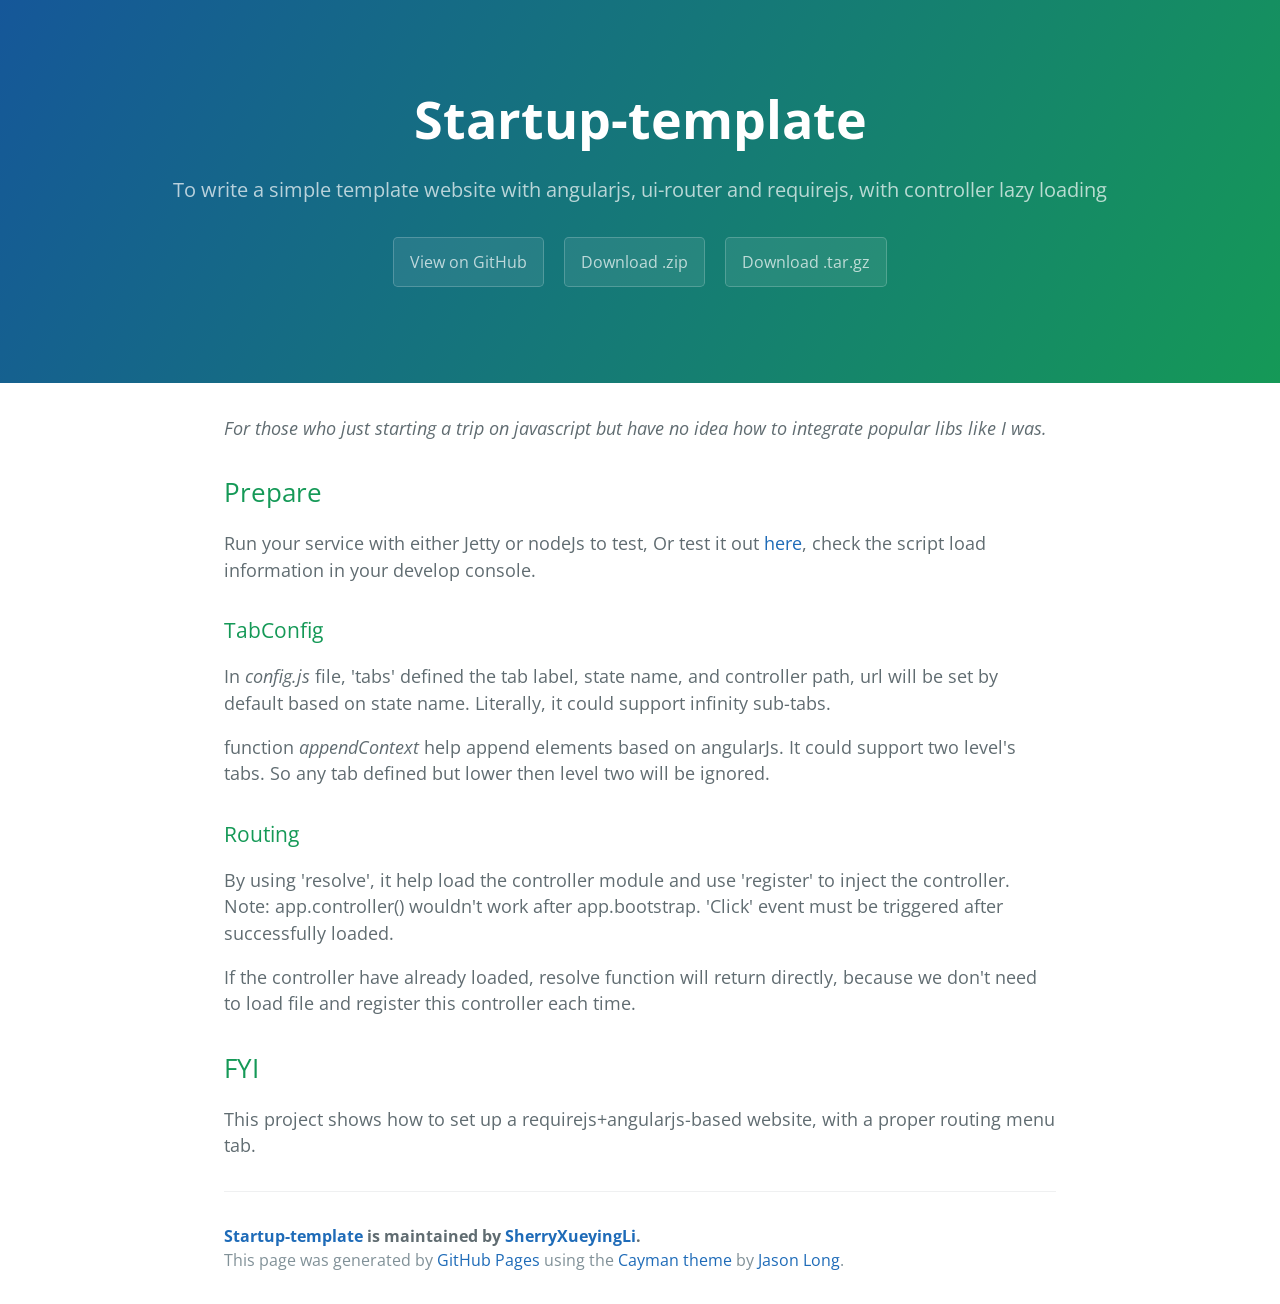
<file: index.html>
<!DOCTYPE html>
<html lang="en-us">
  <head>
    <meta charset="UTF-8">
    <title>Startup-template by SherryXueyingLi</title>
    <meta name="viewport" content="width=device-width, initial-scale=1">
    <link rel="stylesheet" type="text/css" href="stylesheets/normalize.css" media="screen">
    <link href='https://fonts.googleapis.com/css?family=Open+Sans:400,700' rel='stylesheet' type='text/css'>
    <link rel="stylesheet" type="text/css" href="stylesheets/stylesheet.css" media="screen">
    <link rel="stylesheet" type="text/css" href="stylesheets/github-light.css" media="screen">
  </head>
  <body>
    <section class="page-header">
      <h1 class="project-name">Startup-template</h1>
      <h2 class="project-tagline">To write a simple template website with angularjs, ui-router and requirejs, with controller lazy loading</h2>
      <a href="https://github.com/SherryXueyingLi/startup-template" class="btn">View on GitHub</a>
      <a href="https://github.com/SherryXueyingLi/startup-template/zipball/master" class="btn">Download .zip</a>
      <a href="https://github.com/SherryXueyingLi/startup-template/tarball/master" class="btn">Download .tar.gz</a>
    </section>

    <section class="main-content">
      <p><em>For those who just starting a trip on javascript but have no idea how to integrate popular libs like I was.</em></p>

<h2>
<a id="prepare" class="anchor" href="#prepare" aria-hidden="true"><span aria-hidden="true" class="octicon octicon-link"></span></a>Prepare</h2>

<p>Run your service with either Jetty or nodeJs to test, Or test it out <a href="http://sherryxueyingli.github.io/startup-template/www/startup/index.html#/main">here</a>, check the script load information in your develop console.</p>

<h3>
<a id="tabconfig" class="anchor" href="#tabconfig" aria-hidden="true"><span aria-hidden="true" class="octicon octicon-link"></span></a>TabConfig</h3>

<p>In <em>config.js</em> file, 'tabs' defined the tab label, state name, and controller path, url will be set by default based on state name.
Literally, it could support infinity sub-tabs.</p>

<p>function <em>appendContext</em> help append elements based on angularJs. 
It could support two level's tabs. So any tab defined but lower then level two will be ignored.</p>

<h3>
<a id="routing" class="anchor" href="#routing" aria-hidden="true"><span aria-hidden="true" class="octicon octicon-link"></span></a>Routing</h3>

<p>By using 'resolve', it help load the controller module and use 'register' to inject the controller.
Note: app.controller() wouldn't work after app.bootstrap.
'Click' event must be triggered after successfully loaded.</p>

<p>If the controller have already loaded, resolve function will return directly, because we don't need to load file and register this controller each time.</p>

<h2>
<a id="fyi" class="anchor" href="#fyi" aria-hidden="true"><span aria-hidden="true" class="octicon octicon-link"></span></a>FYI</h2>

<p>This project shows how to set up a requirejs+angularjs-based website, with a proper routing menu tab.</p>

      <footer class="site-footer">
        <span class="site-footer-owner"><a href="https://github.com/SherryXueyingLi/startup-template">Startup-template</a> is maintained by <a href="https://github.com/SherryXueyingLi">SherryXueyingLi</a>.</span>

        <span class="site-footer-credits">This page was generated by <a href="https://pages.github.com">GitHub Pages</a> using the <a href="https://github.com/jasonlong/cayman-theme">Cayman theme</a> by <a href="https://twitter.com/jasonlong">Jason Long</a>.</span>
      </footer>

    </section>

  
  </body>
</html>
</file>
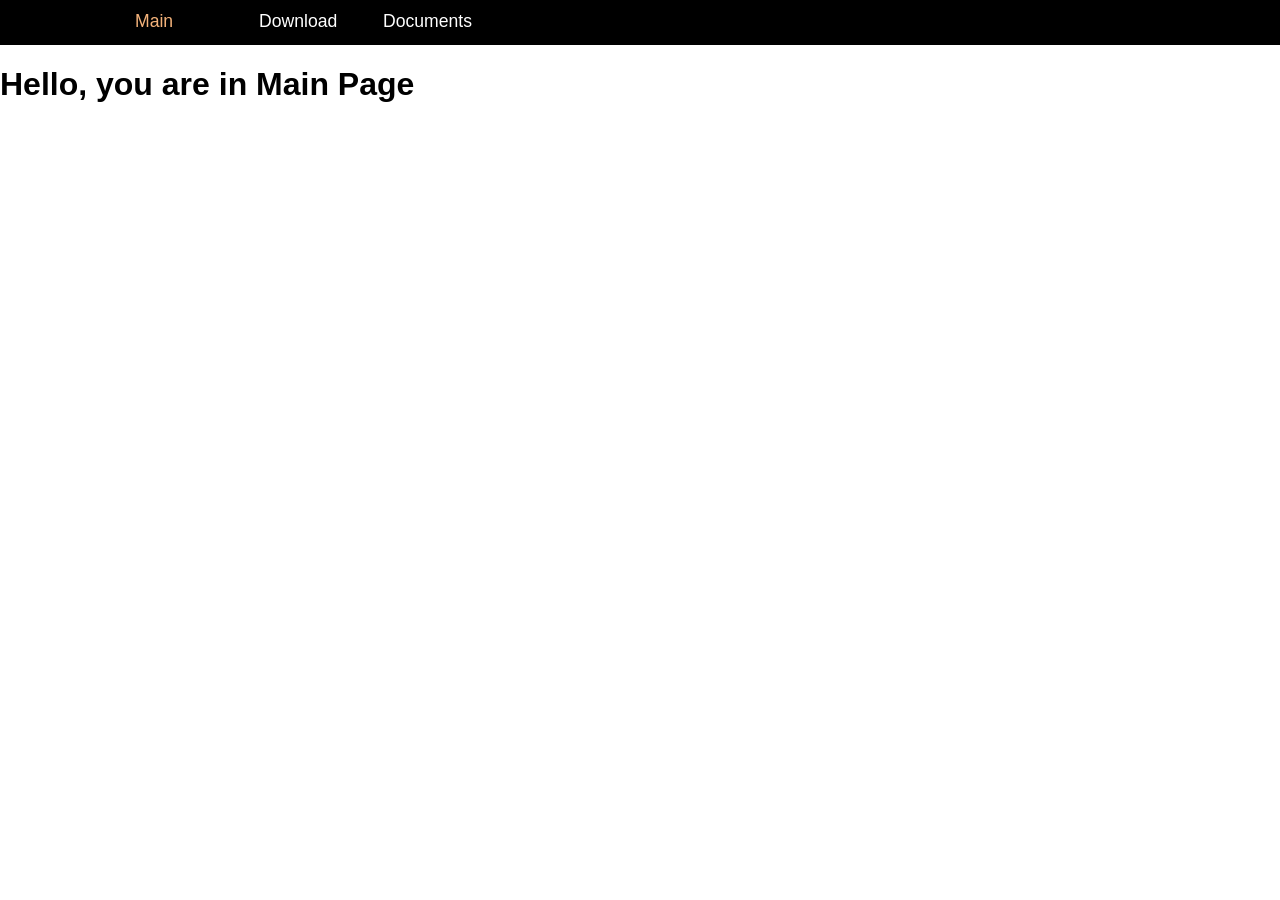
<file: www/startup/index.html>
<!DOCTYPE html>
<html>
<head>
<title>Startup Template</title>
<script src="lib/jquery.js"></script>
<script src="lib/require.js" data-main="main"></script>
</head>
<body>
	<div class="nav" ng-controller="menubar">
	</div>
	<div class="board" ui-view></div>
</body>
</html>
</file>
<file: stylesheets/stylesheet.css>
* {
  box-sizing: border-box; }

body {
  padding: 0;
  margin: 0;
  font-family: "Open Sans", "Helvetica Neue", Helvetica, Arial, sans-serif;
  font-size: 16px;
  line-height: 1.5;
  color: #606c71; }

a {
  color: #1e6bb8;
  text-decoration: none; }
  a:hover {
    text-decoration: underline; }

.btn {
  display: inline-block;
  margin-bottom: 1rem;
  color: rgba(255, 255, 255, 0.7);
  background-color: rgba(255, 255, 255, 0.08);
  border-color: rgba(255, 255, 255, 0.2);
  border-style: solid;
  border-width: 1px;
  border-radius: 0.3rem;
  transition: color 0.2s, background-color 0.2s, border-color 0.2s; }
  .btn + .btn {
    margin-left: 1rem; }

.btn:hover {
  color: rgba(255, 255, 255, 0.8);
  text-decoration: none;
  background-color: rgba(255, 255, 255, 0.2);
  border-color: rgba(255, 255, 255, 0.3); }

@media screen and (min-width: 64em) {
  .btn {
    padding: 0.75rem 1rem; } }

@media screen and (min-width: 42em) and (max-width: 64em) {
  .btn {
    padding: 0.6rem 0.9rem;
    font-size: 0.9rem; } }

@media screen and (max-width: 42em) {
  .btn {
    display: block;
    width: 100%;
    padding: 0.75rem;
    font-size: 0.9rem; }
    .btn + .btn {
      margin-top: 1rem;
      margin-left: 0; } }

.page-header {
  color: #fff;
  text-align: center;
  background-color: #159957;
  background-image: linear-gradient(120deg, #155799, #159957); }

@media screen and (min-width: 64em) {
  .page-header {
    padding: 5rem 6rem; } }

@media screen and (min-width: 42em) and (max-width: 64em) {
  .page-header {
    padding: 3rem 4rem; } }

@media screen and (max-width: 42em) {
  .page-header {
    padding: 2rem 1rem; } }

.project-name {
  margin-top: 0;
  margin-bottom: 0.1rem; }

@media screen and (min-width: 64em) {
  .project-name {
    font-size: 3.25rem; } }

@media screen and (min-width: 42em) and (max-width: 64em) {
  .project-name {
    font-size: 2.25rem; } }

@media screen and (max-width: 42em) {
  .project-name {
    font-size: 1.75rem; } }

.project-tagline {
  margin-bottom: 2rem;
  font-weight: normal;
  opacity: 0.7; }

@media screen and (min-width: 64em) {
  .project-tagline {
    font-size: 1.25rem; } }

@media screen and (min-width: 42em) and (max-width: 64em) {
  .project-tagline {
    font-size: 1.15rem; } }

@media screen and (max-width: 42em) {
  .project-tagline {
    font-size: 1rem; } }

.main-content :first-child {
  margin-top: 0; }
.main-content img {
  max-width: 100%; }
.main-content h1, .main-content h2, .main-content h3, .main-content h4, .main-content h5, .main-content h6 {
  margin-top: 2rem;
  margin-bottom: 1rem;
  font-weight: normal;
  color: #159957; }
.main-content p {
  margin-bottom: 1em; }
.main-content code {
  padding: 2px 4px;
  font-family: Consolas, "Liberation Mono", Menlo, Courier, monospace;
  font-size: 0.9rem;
  color: #383e41;
  background-color: #f3f6fa;
  border-radius: 0.3rem; }
.main-content pre {
  padding: 0.8rem;
  margin-top: 0;
  margin-bottom: 1rem;
  font: 1rem Consolas, "Liberation Mono", Menlo, Courier, monospace;
  color: #567482;
  word-wrap: normal;
  background-color: #f3f6fa;
  border: solid 1px #dce6f0;
  border-radius: 0.3rem; }
  .main-content pre > code {
    padding: 0;
    margin: 0;
    font-size: 0.9rem;
    color: #567482;
    word-break: normal;
    white-space: pre;
    background: transparent;
    border: 0; }
.main-content .highlight {
  margin-bottom: 1rem; }
  .main-content .highlight pre {
    margin-bottom: 0;
    word-break: normal; }
.main-content .highlight pre, .main-content pre {
  padding: 0.8rem;
  overflow: auto;
  font-size: 0.9rem;
  line-height: 1.45;
  border-radius: 0.3rem; }
.main-content pre code, .main-content pre tt {
  display: inline;
  max-width: initial;
  padding: 0;
  margin: 0;
  overflow: initial;
  line-height: inherit;
  word-wrap: normal;
  background-color: transparent;
  border: 0; }
  .main-content pre code:before, .main-content pre code:after, .main-content pre tt:before, .main-content pre tt:after {
    content: normal; }
.main-content ul, .main-content ol {
  margin-top: 0; }
.main-content blockquote {
  padding: 0 1rem;
  margin-left: 0;
  color: #819198;
  border-left: 0.3rem solid #dce6f0; }
  .main-content blockquote > :first-child {
    margin-top: 0; }
  .main-content blockquote > :last-child {
    margin-bottom: 0; }
.main-content table {
  display: block;
  width: 100%;
  overflow: auto;
  word-break: normal;
  word-break: keep-all; }
  .main-content table th {
    font-weight: bold; }
  .main-content table th, .main-content table td {
    padding: 0.5rem 1rem;
    border: 1px solid #e9ebec; }
.main-content dl {
  padding: 0; }
  .main-content dl dt {
    padding: 0;
    margin-top: 1rem;
    font-size: 1rem;
    font-weight: bold; }
  .main-content dl dd {
    padding: 0;
    margin-bottom: 1rem; }
.main-content hr {
  height: 2px;
  padding: 0;
  margin: 1rem 0;
  background-color: #eff0f1;
  border: 0; }

@media screen and (min-width: 64em) {
  .main-content {
    max-width: 64rem;
    padding: 2rem 6rem;
    margin: 0 auto;
    font-size: 1.1rem; } }

@media screen and (min-width: 42em) and (max-width: 64em) {
  .main-content {
    padding: 2rem 4rem;
    font-size: 1.1rem; } }

@media screen and (max-width: 42em) {
  .main-content {
    padding: 2rem 1rem;
    font-size: 1rem; } }

.site-footer {
  padding-top: 2rem;
  margin-top: 2rem;
  border-top: solid 1px #eff0f1; }

.site-footer-owner {
  display: block;
  font-weight: bold; }

.site-footer-credits {
  color: #819198; }

@media screen and (min-width: 64em) {
  .site-footer {
    font-size: 1rem; } }

@media screen and (min-width: 42em) and (max-width: 64em) {
  .site-footer {
    font-size: 1rem; } }

@media screen and (max-width: 42em) {
  .site-footer {
    font-size: 0.9rem; } }
</file>
<file: stylesheets/github-light.css>
/*
   Copyright 2014 GitHub Inc.

   Licensed under the Apache License, Version 2.0 (the "License");
   you may not use this file except in compliance with the License.
   You may obtain a copy of the License at

       http://www.apache.org/licenses/LICENSE-2.0

   Unless required by applicable law or agreed to in writing, software
   distributed under the License is distributed on an "AS IS" BASIS,
   WITHOUT WARRANTIES OR CONDITIONS OF ANY KIND, either express or implied.
   See the License for the specific language governing permissions and
   limitations under the License.

*/

.pl-c /* comment */ {
  color: #969896;
}

.pl-c1      /* constant, markup.raw, meta.diff.header, meta.module-reference, meta.property-name, support, support.constant, support.variable, variable.other.constant */,
.pl-s .pl-v /* string variable */ {
  color: #0086b3;
}

.pl-e  /* entity */,
.pl-en /* entity.name */ {
  color: #795da3;
}

.pl-s .pl-s1 /* string source */,
.pl-smi      /* storage.modifier.import, storage.modifier.package, storage.type.java, variable.other, variable.parameter.function */ {
  color: #333;
}

.pl-ent /* entity.name.tag */ {
  color: #63a35c;
}

.pl-k /* keyword, storage, storage.type */ {
  color: #a71d5d;
}

.pl-pds              /* punctuation.definition.string, string.regexp.character-class */,
.pl-s                /* string */,
.pl-s .pl-pse .pl-s1 /* string punctuation.section.embedded source */,
.pl-sr               /* string.regexp */,
.pl-sr .pl-cce       /* string.regexp constant.character.escape */,
.pl-sr .pl-sra       /* string.regexp string.regexp.arbitrary-repitition */,
.pl-sr .pl-sre       /* string.regexp source.ruby.embedded */ {
  color: #183691;
}

.pl-v /* variable */ {
  color: #ed6a43;
}

.pl-id /* invalid.deprecated */ {
  color: #b52a1d;
}

.pl-ii /* invalid.illegal */ {
  background-color: #b52a1d;
  color: #f8f8f8;
}

.pl-sr .pl-cce /* string.regexp constant.character.escape */ {
  color: #63a35c;
  font-weight: bold;
}

.pl-ml /* markup.list */ {
  color: #693a17;
}

.pl-mh        /* markup.heading */,
.pl-mh .pl-en /* markup.heading entity.name */,
.pl-ms        /* meta.separator */ {
  color: #1d3e81;
  font-weight: bold;
}

.pl-mq /* markup.quote */ {
  color: #008080;
}

.pl-mi /* markup.italic */ {
  color: #333;
  font-style: italic;
}

.pl-mb /* markup.bold */ {
  color: #333;
  font-weight: bold;
}

.pl-md /* markup.deleted, meta.diff.header.from-file */ {
  background-color: #ffecec;
  color: #bd2c00;
}

.pl-mi1 /* markup.inserted, meta.diff.header.to-file */ {
  background-color: #eaffea;
  color: #55a532;
}

.pl-mdr /* meta.diff.range */ {
  color: #795da3;
  font-weight: bold;
}

.pl-mo /* meta.output */ {
  color: #1d3e81;
}
</file>
